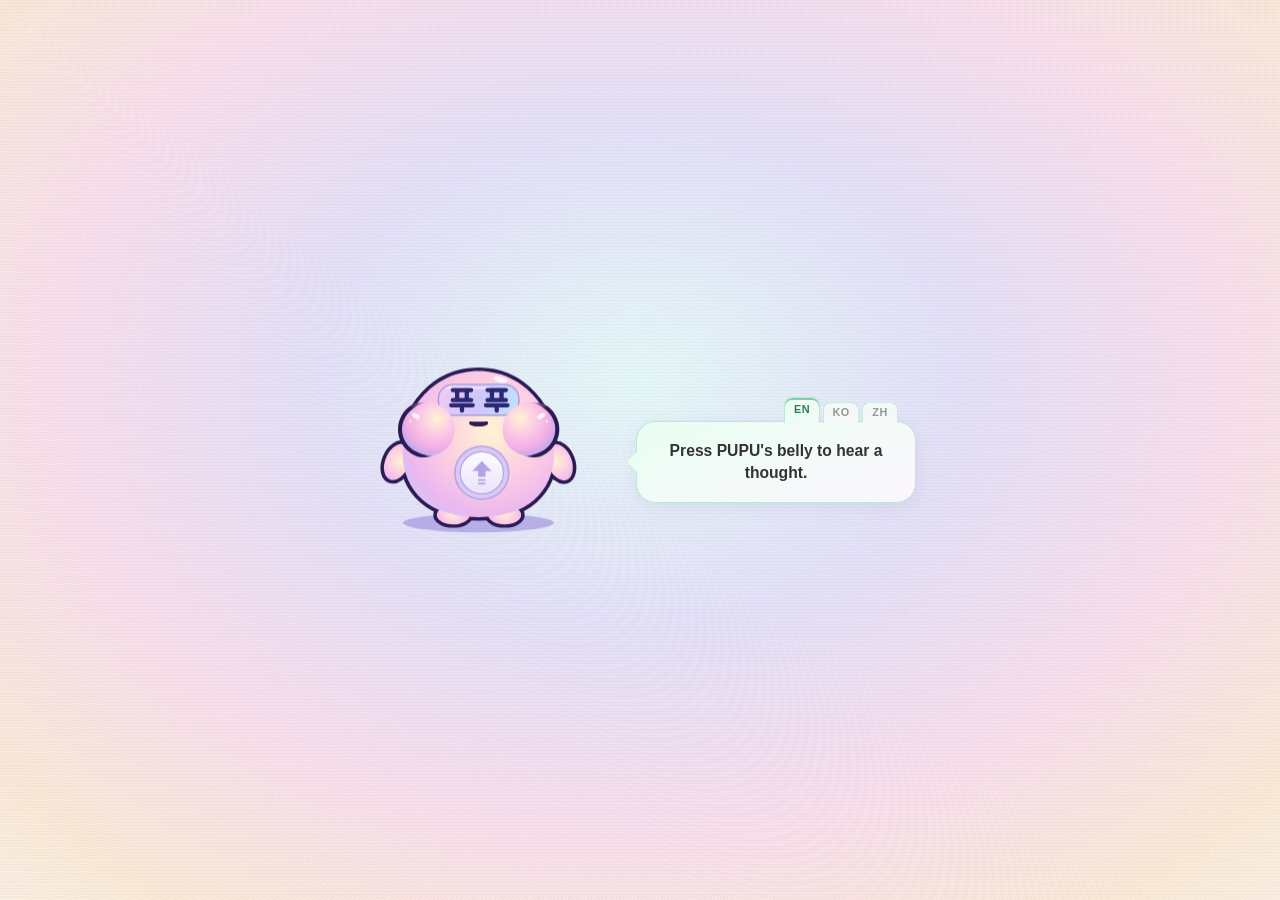
<file: pwa-mvp/index.html>
<!DOCTYPE html>
<html lang="en" data-pupu-renderer="vector">
<head>
  <!-- Google tag (gtag.js) -->
  <script async src="https://www.googletagmanager.com/gtag/js?id=G-9LCT2JMXD8"></script>
  <script>
    window.dataLayer = window.dataLayer || [];
    function gtag(){dataLayer.push(arguments);}
    gtag('js', new Date());

    gtag('config', 'G-9LCT2JMXD8');
  </script>
  <meta charset="UTF-8">
  <meta name="viewport" content="width=device-width, initial-scale=1.0">
  <title>PUPU (MVP)</title>
  <meta property="og:title" content="PUPU">
  <meta property="og:description" content="A free English conversation companion — press PUPU's belly for a fact, joke, riddle, or story to talk about.">
  <meta property="og:url" content="https://xn--ok8ba.com/">
  <meta property="og:type" content="website">
  <meta property="og:image" content="https://xn--ok8ba.com/images/promotion/fb_preview001.png">
  <meta property="og:image:width" content="1200">
  <meta property="og:image:height" content="630">
  <meta name="twitter:card" content="summary_large_image">
  <meta name="twitter:title" content="PUPU">
  <meta name="twitter:description" content="A free English conversation companion — press PUPU's belly for a fact, joke, riddle, or story to talk about.">
  <meta name="twitter:image" content="https://xn--ok8ba.com/images/promotion/fb_preview001.png">
  <meta name="theme-color" content="#fdf6ec">
  <link rel="manifest" href="manifest.json">
  <link rel="icon" href="icon.png">
  <link rel="apple-touch-icon" href="icon.png">
  <link rel="stylesheet" href="style.css">
</head>
<body>
  <div class="ghost-overlay" id="ghost-overlay"></div>
  <main class="container">
    <div class="hero">
      <div class="bubble-wrap" id="bubble-wrap">
        <div class="bubble" id="bubble" role="button" tabindex="0" aria-label="PUPU's speech bubble. Tap to skip typing or continue to the next part.">
          <p class="beat">Press PUPU's belly to hear a thought.</p>
        </div>
        <div class="language-toggle" id="language-toggle" role="group" aria-label="Choose a language"></div>
      </div>

      <div class="pupu-stage">
        <!-- Two ways to draw PUPU (see "Renderer choice" in app.js):
             the PNG layers below (default) or the vector canvas, which
             is drawn from maths by vector-pupu.js. ?pupu=vector / ?pupu=png
             switches, and the choice is remembered in this browser. -->
        <canvas class="pupu-vector" id="pupu-vector" role="button" tabindex="0" aria-label="Press PUPU's belly to hear a thought" hidden></canvas>
        <div class="pupu-png" id="pupu-png">
        <img class="pupu-shadow" id="pupu-shadow" src="images/pupu/effects/effect_shadow.png" alt="">

        <!-- Nested motion layers (see motion.js): float (up/down) >
             sway (lean) > squash (breathing + reactions) > parts.
             The face group trails the body slightly; the hat stays
             outside it so its behind-the-body z-index trick still works. -->
        <div class="pupu-float-wrap">
          <div class="pupu-sway-wrap" id="pupu-sway">
            <div class="pupu-squash-wrap" id="pupu-circle">
              <img class="pupu-body" id="pupu-body" src="images/pupu/body/body.png" alt="PUPU">
              <img class="pupu-body pupu-body-ghost" id="pupu-body-ghost" src="images/pupu/body/body_ghost.png" alt="">
              <img class="pupu-arm pupu-arm-left" id="pupu-arm-left" src="images/pupu/body/body_left_arm.png" alt="">
              <img class="pupu-arm pupu-arm-right" id="pupu-arm-right" src="images/pupu/body/body_right_arm.png" alt="">
              <div class="pupu-face" id="pupu-face">
                <img class="pupu-eye" id="pupu-eyes" src="images/pupu/eyes/eyes_open.png" alt="">
                <img class="pupu-mouth" id="pupu-mouth" src="images/pupu/mouths/mouth_neutral.png" alt="">
                <img class="pupu-layer pupu-item" id="pupu-item" alt="">
              </div>
              <img class="pupu-layer pupu-hat" id="pupu-hat" alt="">
              <img class="pupu-layer pupu-effect" id="pupu-effect" alt="">
              <img class="pupu-button" id="pupu-button" src="images/pupu/buttons/button_unpressed.png" alt="Press PUPU's belly to hear a thought" role="button" tabindex="0" draggable="false">
            </div>
          </div>
        </div>
        </div>
      </div>
    </div>

    <p class="status" id="status"></p>

    <button class="install-button" id="install-button" hidden>Install PUPU</button>
  </main>

  <script src="audio.js"></script>
  <script src="motion.js"></script>
  <script src="vector-pupu.js"></script>
  <script src="app.js"></script>
</body>
</html>
</file>
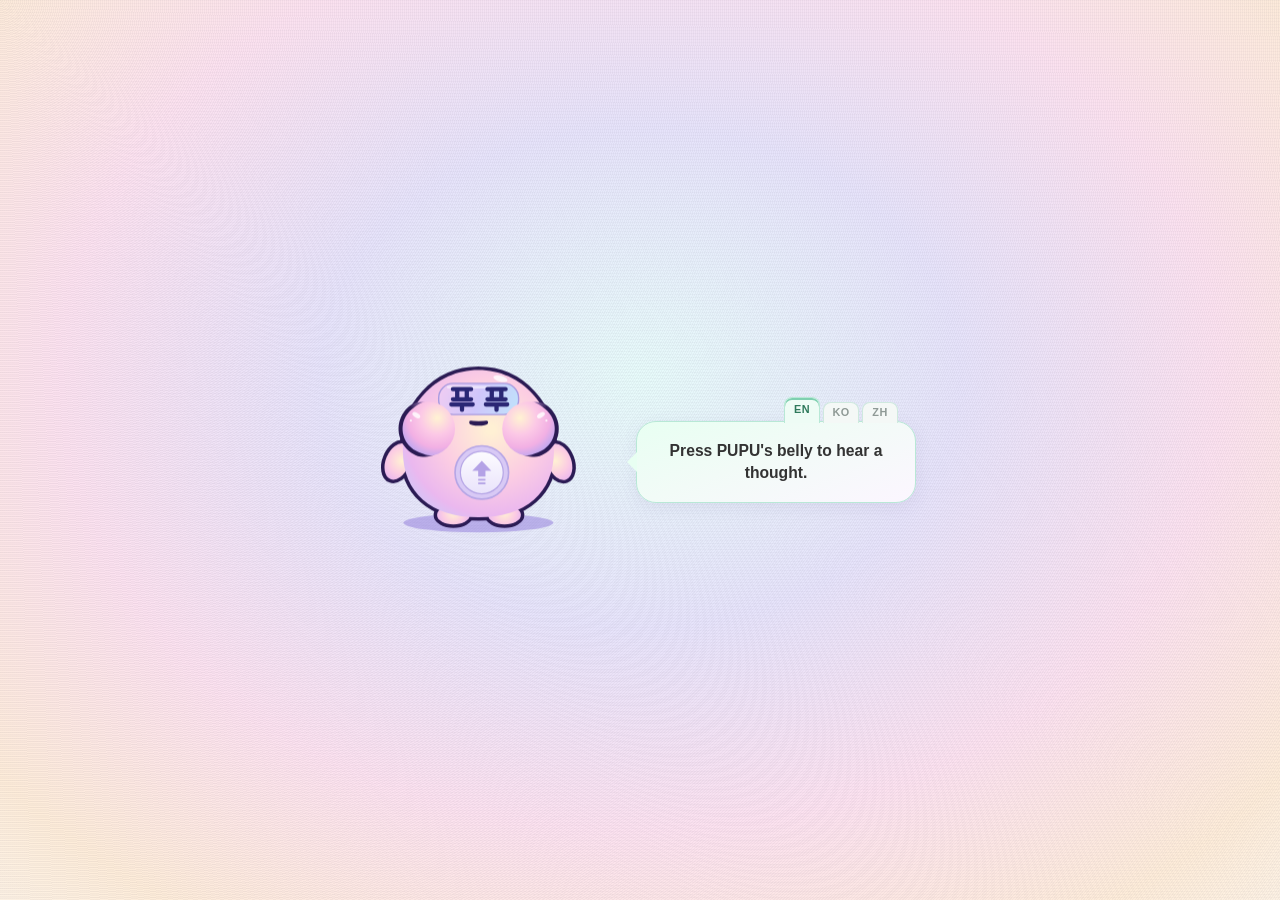
<file: pwa-mvp/preview.html>
<!DOCTYPE html>
<!-- TEMPORARY preview page: the same app as index.html, but always drawn
     with the vector renderer (vector-pupu.js) so it can be tried on a real
     device. The home page (index.html) now uses the vector renderer too. No analytics here, and
     search engines are asked not to index it. Delete when no longer needed
     (and keep it in step with index.html until then). -->
<html lang="en" data-pupu-renderer="vector">
<head>
  <meta charset="UTF-8">
  <meta name="viewport" content="width=device-width, initial-scale=1.0">
  <title>PUPU (vector preview)</title>
  <meta name="robots" content="noindex, nofollow">
  <meta property="og:title" content="PUPU">
  <meta property="og:description" content="A free English conversation companion — press PUPU's belly for a fact, joke, riddle, or story to talk about.">
  <meta property="og:url" content="https://xn--ok8ba.com/">
  <meta property="og:type" content="website">
  <meta property="og:image" content="https://xn--ok8ba.com/images/promotion/fb_preview001.png">
  <meta property="og:image:width" content="1200">
  <meta property="og:image:height" content="630">
  <meta name="twitter:card" content="summary_large_image">
  <meta name="twitter:title" content="PUPU">
  <meta name="twitter:description" content="A free English conversation companion — press PUPU's belly for a fact, joke, riddle, or story to talk about.">
  <meta name="twitter:image" content="https://xn--ok8ba.com/images/promotion/fb_preview001.png">
  <meta name="theme-color" content="#fdf6ec">
  <link rel="manifest" href="manifest.json">
  <link rel="icon" href="icon.png">
  <link rel="apple-touch-icon" href="icon.png">
  <link rel="stylesheet" href="style.css">
</head>
<body>
  <div class="ghost-overlay" id="ghost-overlay"></div>
  <main class="container">
    <div class="hero">
      <div class="bubble-wrap" id="bubble-wrap">
        <div class="bubble" id="bubble" role="button" tabindex="0" aria-label="PUPU's speech bubble. Tap to skip typing or continue to the next part.">
          <p class="beat">Press PUPU's belly to hear a thought.</p>
        </div>
        <div class="language-toggle" id="language-toggle" role="group" aria-label="Choose a language"></div>
      </div>

      <div class="pupu-stage">
        <!-- Two ways to draw PUPU (see "Renderer choice" in app.js):
             the PNG layers below (default) or the vector canvas, which
             is drawn from maths by vector-pupu.js. ?pupu=vector / ?pupu=png
             switches, and the choice is remembered in this browser. -->
        <canvas class="pupu-vector" id="pupu-vector" role="button" tabindex="0" aria-label="Press PUPU's belly to hear a thought" hidden></canvas>
        <div class="pupu-png" id="pupu-png">
        <img class="pupu-shadow" id="pupu-shadow" src="images/pupu/effects/effect_shadow.png" alt="">

        <!-- Nested motion layers (see motion.js): float (up/down) >
             sway (lean) > squash (breathing + reactions) > parts.
             The face group trails the body slightly; the hat stays
             outside it so its behind-the-body z-index trick still works. -->
        <div class="pupu-float-wrap">
          <div class="pupu-sway-wrap" id="pupu-sway">
            <div class="pupu-squash-wrap" id="pupu-circle">
              <img class="pupu-body" id="pupu-body" src="images/pupu/body/body.png" alt="PUPU">
              <img class="pupu-body pupu-body-ghost" id="pupu-body-ghost" src="images/pupu/body/body_ghost.png" alt="">
              <img class="pupu-arm pupu-arm-left" id="pupu-arm-left" src="images/pupu/body/body_left_arm.png" alt="">
              <img class="pupu-arm pupu-arm-right" id="pupu-arm-right" src="images/pupu/body/body_right_arm.png" alt="">
              <div class="pupu-face" id="pupu-face">
                <img class="pupu-eye" id="pupu-eyes" src="images/pupu/eyes/eyes_open.png" alt="">
                <img class="pupu-mouth" id="pupu-mouth" src="images/pupu/mouths/mouth_neutral.png" alt="">
                <img class="pupu-layer pupu-item" id="pupu-item" alt="">
              </div>
              <img class="pupu-layer pupu-hat" id="pupu-hat" alt="">
              <img class="pupu-layer pupu-effect" id="pupu-effect" alt="">
              <img class="pupu-button" id="pupu-button" src="images/pupu/buttons/button_unpressed.png" alt="Press PUPU's belly to hear a thought" role="button" tabindex="0" draggable="false">
            </div>
          </div>
        </div>
        </div>
      </div>
    </div>

    <p class="status" id="status"></p>

    <button class="install-button" id="install-button" hidden>Install PUPU</button>
  </main>

  <script src="audio.js"></script>
  <script src="motion.js"></script>
  <script src="vector-pupu.js"></script>
  <script src="app.js"></script>
</body>
</html>
</file>
<file: pwa-mvp/style.css>
/* ---------- Reset ---------- */
* {
  box-sizing: border-box;
  margin: 0;
  padding: 0;
}

html, /* With overflow set here, body's own overflow-x applies to the body box
   instead of passing up to the page, so the phone's layout viewport never
   widens to fit the vector canvas. */
html {
  overflow-x: hidden;
}

body {
  height: 100%;
}

body {
  font-family: -apple-system, BlinkMacSystemFont, "Segoe UI", Roboto, Helvetica, Arial, sans-serif;
  color: #222;
  display: flex;
  align-items: center;
  justify-content: center;
  min-height: 100vh;
  padding: 24px;
  /* the vector PUPU canvas reaches past the stage's sides: never let it
     make a narrow phone scroll sideways (see html below; clip where
     supported, as it doesn't stop position: sticky working) */
  overflow-x: hidden;
  overflow-x: clip;

  /* ---------- Retro CRT pastel background ----------
     Same four static, CSS-only layers as the main PUPU app's
     style.css (grain, scanlines, vignette, soft radial glow) so the
     MVP shares the identical background instead of a re-derived one. */
  background-color: #fdf6ec;
  background-image:
    repeating-radial-gradient(
      circle at 0 0,
      rgba(40, 30, 60, 0.035) 0,
      rgba(40, 30, 60, 0.035) 1px,
      transparent 1px,
      transparent 2px
    ),
    repeating-linear-gradient(
      to bottom,
      rgba(30, 20, 50, 0.025) 0,
      rgba(30, 20, 50, 0.025) 1px,
      transparent 1px,
      transparent 3px
    ),
    radial-gradient(
      ellipse 120% 120% at 50% 50%,
      transparent 55%,
      rgba(60, 40, 80, 0.07) 100%
    ),
    radial-gradient(
      ellipse 1000px 780px at 50% 42%,
      #e7fbfa 0%,
      #e6e3fa 32%,
      #fbe1ef 58%,
      #fdecd9 82%,
      #fdf6ec 100%
    );
  background-repeat: repeat, repeat, no-repeat, no-repeat;
  background-position: 0 0, 0 0, center, center;
  background-size: auto, auto, 100% 100%, 100% 100%;
}

/* ---------- Ghost PUPU spooky-mode overlay ----------
   A temporary full-viewport tint, NOT a change to body's own
   background above -- toggled by app.js's maybeShowGhost() via the
   .ghost-overlay-active class. position:fixed + z-index:-1 as a
   direct child of <body> (see index.html) places it behind body's own
   background/border (tier 1 of the stacking order) is impossible for
   a child, but ahead of it -- and behind every other (static, tier 3)
   piece of UI in .container, since z-index:-1 descendants of body
   paint before any non-negative-z-index content regardless of DOM
   order. Fully transparent and inert until the class is added. */
.ghost-overlay {
  position: fixed;
  inset: 0;
  z-index: -1;
  background-color: #2a1145;
  opacity: 0;
  pointer-events: none;
  transition: opacity 0.6s ease;
}

.ghost-overlay.ghost-overlay-active {
  opacity: 1;
}

/* ---------- Layout ---------- */
.container {
  width: 100%;
  max-width: 420px;
  display: flex;
  flex-direction: column;
  align-items: center;
  gap: 32px;
  text-align: center;
}

/* ---------- Hero (speech bubble + PUPU) ----------
   Column by default, so the bubble (first in the DOM) sits above
   PUPU on narrow/mobile screens. The desktop media query below is
   the one responsive change on top of the restored pastel visuals:
   it switches this to a row so the bubble sits beside PUPU instead. */
.hero {
  display: flex;
  flex-direction: column;
  align-items: center;
  gap: 28px;
  width: 100%;
}

/* ---------- Speech bubble ----------
   Same gradient/border/shadow/tail treatment as .speech-bubble in
   the main app's style.css, adapted to this app's existing
   .bubble/.beat markup. */

/* Thin, non-visual wrapper around .bubble -- exists only so the
   language toggle (see .language-toggle below) has somewhere to live
   that survives renderCard() clearing #bubble's innerHTML on every
   card, while still visually reading as "attached to the bubble".
   Sized identically to .bubble itself (same width/max-width, including
   the desktop override further down) so wrapping it changes nothing
   about the bubble's own layout. */
.bubble-wrap {
  position: relative;
  width: 100%;
  max-width: 320px;
}

.bubble {
  touch-action: manipulation;
  -webkit-tap-highlight-color: transparent;
  position: relative;
  width: 100%;
  max-width: 320px;
  background: linear-gradient(160deg, #e8fff2 0%, #f2fbf7 45%, #fcf6ff 100%);
  border: 1.5px solid #b8e8d6;
  border-radius: 20px;
  padding: 18px 24px;
  box-shadow: 0 4px 16px rgba(120, 100, 160, 0.1);
  display: flex;
  flex-direction: column;
  justify-content: center;
  cursor: pointer;
  transition: transform 0.08s ease;
}

/* Gentle hover/press feedback -- the bubble itself is now the tap
   target (see handleBubbleAdvance() in app.js), so it needs the same
   kind of affordance a button would have, without looking like one. */
.bubble:hover {
  transform: scale(1.01);
}

.bubble:active {
  transform: scale(0.98);
}

.bubble:focus-visible {
  outline: 2px solid #b8e8d6;
  outline-offset: 3px;
}

/* Applied while a section has finished typing and is waiting to
   auto-advance -- a slow, subtle pulse hints the bubble can be tapped
   right now instead of waiting out the full 10s. Removed the instant
   a new section starts typing (see startTypingSection() in app.js). */
@keyframes bubble-waiting-pulse {
  0%, 100% {
    transform: scale(1);
  }
  50% {
    transform: scale(1.015);
  }
}

.bubble.bubble-waiting {
  animation: bubble-waiting-pulse 2.2s ease-in-out infinite;
}

.bubble .beat {
  margin: 0;
  font-size: 0.98rem;
  font-weight: 600;
  line-height: 1.4;
  color: #333333;
  text-align: center;
}

/* ---------- Speech bubble sections ----------
   Splits a card into two scannable beats -- the fact, then the
   mission -- instead of one long run of text. Each section gets its
   own playful emoji label and an accent colour; a dashed rule plus
   vertical rhythm (not a bigger bubble) is what keeps them feeling
   separate during a live lesson. */
/* Sections are inserted into the DOM one at a time, staggered by
   renderCard() in app.js, rather than all at once -- so this plays
   automatically on each fresh .bubble-section as it appears. Slow and
   gentle on purpose, so it reads as PUPU thinking rather than a UI
   transition. The 1.8s duration below must match app.js's
   SECTION_FADE_DURATION_MS constant (kept in sync manually). */
@keyframes bubble-section-reveal {
  0% {
    opacity: 0;
    transform: translateY(6px);
  }
  100% {
    opacity: 1;
    transform: translateY(0);
  }
}

.bubble-section {
  display: flex;
  flex-direction: column;
  gap: 4px;
  padding: 10px 0;
  animation: bubble-section-reveal 1.8s ease-out;
}

.bubble-section:first-child {
  padding-top: 2px;
}

.bubble-section:last-child {
  padding-bottom: 2px;
}

.bubble-section + .bubble-section {
  border-top: 1.5px dashed rgba(120, 100, 160, 0.25);
  padding-top: 14px;
}

.bubble-label {
  margin: 0 0 2px;
  font-size: 0.72rem;
  font-weight: 800;
  letter-spacing: 0.04em;
  text-transform: uppercase;
  text-align: center;
  color: #5fae8f;
}

.bubble-section-mission .bubble-label {
  color: #8b7fd9;
}

/* ---------- Language tabs ----------
   Three mini tabs (EN / KO / ZH) on the bubble's top edge, near its
   right corner, like folder tabs. The active one is filled in the
   bubble's own colour, bold, and joins the bubble (it covers the
   bubble's top border), so it is obvious which language is showing.
   Built at startup from SUPPORTED_LANGUAGES in app.js
   (buildLanguageToggle()); a new language needs no change here. */
.bubble-wrap {
  padding-top: 24px; /* room for the tabs above the bubble */
}

.language-toggle {
  position: absolute;
  top: 0;
  right: 18px;
  height: 25.5px; /* 24px of tab + overlaps the bubble's 1.5px border */
  display: flex;
  align-items: flex-end;
  gap: 3px;
  z-index: 1;
}

.lang-btn {
  font: inherit;
  font-size: 0.68rem;
  font-weight: 600;
  letter-spacing: 0.04em;
  line-height: 1;
  color: #8f9a96;
  background: #f4f8f6;
  border: 1.5px solid #cfe9df;
  border-bottom: none;
  border-radius: 8px 8px 0 0;
  min-width: 36px;
  height: 21px;
  padding: 0 8px;
  cursor: pointer;
  white-space: nowrap;
  touch-action: manipulation;
  -webkit-tap-highlight-color: transparent;
  transition: background 0.15s ease, color 0.15s ease;
}

.lang-btn:hover {
  color: #3f8a6d;
}

.lang-btn:focus-visible {
  outline: 2px solid #8b7fd9;
  outline-offset: 1px;
}

/* Active: taller, bubble-coloured, bold, and drawn over the bubble's
   top border so tab and bubble read as one piece. */
.lang-btn.lang-active {
  height: 25.5px;
  padding-bottom: 1.5px;
  font-weight: 800;
  color: #2f7a5c;
  background: #eefcf5;
  border-color: #b8e8d6;
  box-shadow: inset 0 2px 0 #7fd0b0;
}

/* Restored from the main app's .speech-bubble.pupu-inflate reaction --
   plays when app.js shows a new card, giving the bubble a small pop. */
.bubble.pupu-inflate {
  animation: pupu-bubble-inflate 0.5s ease-out;
}

@keyframes pupu-bubble-inflate {
  0% {
    transform: scale(1);
  }
  40% {
    transform: scale(1.12);
  }
  100% {
    transform: scale(1);
  }
}

/* Tail points down at PUPU by default (mobile: bubble above PUPU). */
.bubble::after {
  content: "";
  position: absolute;
  bottom: -10px;
  left: 50%;
  transform: translateX(-50%);
  border-width: 10px 10px 0 10px;
  border-style: solid;
  border-color: #e8fff2 transparent transparent transparent;
}

/* ---------- PUPU stage ----------
   Restored from the main app's .pupu-stage: holds the static shadow
   (bottom layer) and the animated PUPU circle (top layer). Fixed at
   232px (matching the earlier size-increase request) rather than the
   main app's viewport-relative sizing. */
.pupu-stage {
  position: relative;
  width: 232px;
  height: 232px;
}

/* Shadow sits underneath and never animates -- it shares the same
   canvas alignment as body.png, so it just stays put while PUPU
   floats/breathes above it. */
.pupu-shadow {
  position: absolute;
  inset: 0;
  width: 100%;
  height: 100%;
  object-fit: contain;
  pointer-events: none;
  user-select: none;
  transition: opacity 0.45s ease;
}

/* ---------- Renderer: PNG layers or vector canvas ----------
   Only one is shown (see "Renderer choice" in app.js). The PNG layers
   cover the stage box. The canvas is bigger -- an extra quarter of the
   stage on each side, 92% above and 20% below (vector-pupu.js PAD must
   match) -- so PUPU can inflate, melt and fly without being cut off.
   It lets touches through; the stage itself is what you press. */
.pupu-png {
  position: absolute;
  inset: 0;
}

.pupu-vector {
  position: absolute;
  left: -25%;
  top: -92%;
  width: 150%;
  height: 212%;
  display: block;
  pointer-events: none;
}

.pupu-stage-vector {
  cursor: grab;
  touch-action: none; /* a finger on PUPU drags him, it doesn't scroll the page */
  -webkit-tap-highlight-color: transparent;
  -webkit-touch-callout: none;
  user-select: none;
}

.pupu-stage-vector:active {
  cursor: grabbing;
}

.pupu-vector[hidden],
.pupu-png[hidden] {
  display: none;
}

.pupu-vector:focus-visible {
  outline: none;
}

/* the focus ring goes round the stage, not the (bigger) canvas */
.pupu-stage-vector:focus-within {
  outline: 2.5px solid #b8e8d6;
  outline-offset: 6px;
  border-radius: 50%;
}

/* ---------- PUPU motion layers ----------
   Each wrapper owns one kind of movement, since every one of them
   moves via `transform` and an element can only have one:
     .pupu-float-wrap   slow up/down float (CSS, below)
     .pupu-sway-wrap    slow lean, pivoting near PUPU's base (CSS)
     .pupu-squash-wrap  breathing + all reactions (motion.js)
     .pupu-face         eyes/mouth/item trailing the body (motion.js)
   All are full-stage boxes, so every artwork layer inside still shares
   the same canvas alignment as body.png. */
.pupu-float-wrap,
.pupu-sway-wrap,
.pupu-squash-wrap,
.pupu-face {
  position: absolute;
  inset: 0;
}

.pupu-float-wrap {
  animation: pupu-float 4.4s ease-in-out infinite;
}

.pupu-sway-wrap {
  animation: pupu-sway 6.8s ease-in-out infinite;
  transform-origin: 50% 85%;
}

.pupu-squash-wrap {
  transform-origin: center;
}

.pupu-face {
  transform-origin: center;
  pointer-events: none;
}

.pupu-body {
  display: block;
  width: 100%;
  height: 100%;
  object-fit: contain;
  pointer-events: none;
  user-select: none;
  transition: opacity 0.45s ease;
}

/* Ghost PUPU shares .pupu-body's positioning/sizing above (same
   canvas, see index.html) but stays fully transparent until
   app.js's maybeShowGhost() adds .pupu-body-ghost-visible, and gets
   its own (slightly different) fade timing plus a subtle bob while
   visible -- both independent of .pupu-body's own opacity transition
   above since this is a separate element. */
.pupu-body-ghost {
  position: absolute;
  inset: 0;
  opacity: 0;
  transition: opacity 0.5s ease;
}

.pupu-body-ghost.pupu-body-ghost-visible {
  opacity: 1;
  animation: pupu-ghost-bob 2.4s ease-in-out infinite;
}

@keyframes pupu-ghost-bob {
  0%, 100% {
    transform: translateY(0);
  }
  50% {
    transform: translateY(-6px);
  }
}

/* Shared "fade out for the ghost event" toggle -- applied to
   .pupu-shadow and the normal-PUPU group (body/arms/eyes/mouth/
   button) by app.js's maybeShowGhost(). Each of those elements
   already has its own transition/opacity handling above (or, for
   .pupu-button, further below), so this class only needs to set the
   target opacity; the transition timing comes from each element's own
   rule. */
.pupu-ghost-hidden {
  opacity: 0;
}

/* ---------- PUPU arms ----------
   left_arm.png/right_arm.png share body.png's canvas, so they line up
   automatically. transform-origin is pinned to each arm's shoulder
   point (measured from the source artwork) so rotation reads as
   swinging from the shoulder rather than spinning the whole limb. */
.pupu-arm {
  position: absolute;
  inset: 0;
  width: 100%;
  height: 100%;
  object-fit: contain;
  pointer-events: none;
  user-select: none;
  transition: opacity 0.45s ease;
}

.pupu-arm-left {
  transform-origin: 82.3% 57.4%;
}

.pupu-arm-right {
  transform-origin: 13.2% 58.0%;
}

/* ---------- PUPU eyes ----------
   Open/closed blink state is a straight image swap done in app.js. */
.pupu-eye {
  position: absolute;
  inset: 0;
  width: 100%;
  height: 100%;
  object-fit: contain;
  pointer-events: none;
  user-select: none;
  transform-origin: center;
  transition: opacity 0.45s ease;
}

/* ---------- PUPU mouth ----------
   Expression (normal/smile/blow/oh/wide) is a straight image swap
   done in app.js -- no animation of its own. */
.pupu-mouth {
  position: absolute;
  inset: 0;
  width: 100%;
  height: 100%;
  object-fit: contain;
  pointer-events: none;
  user-select: none;
  transition: opacity 0.45s ease;
}

/* ---------- PUPU visual-effects layers (hat / item / effect) ----------
   Reusable overlay layers -- same full-bleed/shared-canvas convention
   as every layer above, controlled generically via app.js's
   setLayer()/clearLayer()/showLayerTemporarily() rather than one-off
   code per asset. All three start with no `src` and are hidden by
   default (via .pupu-layer's display:none) until JS assigns one and
   reveals it, so an empty img never flashes a broken-image icon.
   Painted in DOM order above eyes/mouth so hats/items/effects sit
   visually on top of the face, but below .pupu-button so the belly
   stays clickable and visible at all times. Hat/item are independent
   elements/state from each other (and from effect), so any
   combination of the three can be visible at once. */
.pupu-layer {
  position: absolute;
  inset: 0;
  width: 100%;
  height: 100%;
  object-fit: contain;
  pointer-events: none;
  user-select: none;
  display: none;
  transition: opacity 1.8s ease-out;
}

.pupu-layer.pupu-layer-visible {
  display: block;
}

/* Slow fade-out for effects that should gradually disperse (currently
   just effect_fart -- see fadeOutLayer() in app.js) instead of vanishing
   instantly like clearLayer()'s default. display:block stays on
   (.pupu-layer-visible isn't removed yet) so the opacity transition
   above is actually visible; clearLayer() removes both classes once the
   fade finishes. */
.pupu-layer.pupu-layer-fading {
  opacity: 0;
}

/* Hat-only grow/pop transform, driven by app.js's
   showHatWithAnimation() -- .pupu-hat is still just a .pupu-layer
   underneath (same position/sizing/hidden-by-default rules above),
   these two classes only add a transform+z-index animation on top,
   scoped to .pupu-hat specifically so items/effects stay plain
   instant show/hide. Only the hat <img> itself scales/moves -- PUPU's
   own body/circle transforms are completely untouched.

   Neither .pupu-body nor any other layer has an explicit z-index (all
   are position:absolute with z-index:auto, so they simply paint in
   DOM order -- body, arms, eyes, mouth, hat, item, effect, button).
   That's what lets a plain z-index:-1 here drop the hat behind every
   sibling including the body, and z-index:0 return it to its normal
   DOM-order slot (already above body/eyes/mouth, below item/effect/
   button) without needing to touch any other element's stacking. */
.pupu-hat.pupu-hat-growing {
  animation: pupu-hat-grow 0.35s cubic-bezier(0.34, 1.56, 0.64, 1) forwards;
}

.pupu-hat.pupu-hat-popping {
  animation: pupu-hat-pop 0.3s ease-in forwards;
}

/* Rises up from behind/below PUPU (small, translated down, z-index
   behind the body) then crosses in front partway through as it
   finishes growing and settles with a small bounce. */
@keyframes pupu-hat-grow {
  0% {
    transform: scale(0) translateY(20%);
    z-index: -1;
  }
  50% {
    z-index: -1;
  }
  51% {
    z-index: 0;
  }
  70% {
    transform: scale(1.12) translateY(-4%);
  }
  100% {
    transform: scale(1) translateY(0);
    z-index: 0;
  }
}

/* Reverse of the above: a small bounce up while still in front, then
   drops behind the body as it shrinks and sinks back down out of
   sight, rather than shrinking away in front of PUPU. */
@keyframes pupu-hat-pop {
  0% {
    transform: scale(1) translateY(0);
    z-index: 0;
  }
  30% {
    transform: scale(1.12) translateY(-4%);
    z-index: 0;
  }
  45% {
    z-index: 0;
  }
  46% {
    z-index: -1;
  }
  100% {
    transform: scale(0) translateY(20%);
    z-index: -1;
  }
}

/* ---------- PUPU chest button ----------
   PUPU's belly is the only primary interaction (see index.html's
   role="button" tabindex="0" and app.js's click/keydown handlers).
   The resting transform + its transition live here (not on a
   "normal" class) so the broken-belly-button "jammed" effect can rely
   on plain CSS cascade/specificity for an instant press-in and a slow
   release. */
.pupu-button {
  /* Touch: no double-tap-zoom delay, no grey tap flash, no iOS
     long-press "save image" menu (app.js reacts on pointerdown). */
  touch-action: manipulation;
  -webkit-tap-highlight-color: transparent;
  -webkit-touch-callout: none;
  position: absolute;
  inset: 0;
  width: 100%;
  height: 100%;
  object-fit: contain;
  pointer-events: auto;
  cursor: pointer;
  user-select: none;
  transform: translateY(0) scale(1);
  transition: transform 600ms ease-out, opacity 0.45s ease;
}

.pupu-button:focus-visible {
  outline: 2.5px solid #b8e8d6;
  outline-offset: 6px;
  border-radius: 50%;
}

/* Prevents pressing the belly button again mid-sequence. */
.pupu-button.pupu-button-disabled {
  pointer-events: none;
  cursor: default;
}

/* Broken belly button "jammed" press feel (see app.js's
   playBrokenButtonDud()). Adding this class presses the button in
   instantly -- its higher specificity overrides the base transition
   above with `transition: none`. Removing it lets the base rule ease
   it back out slowly over 600ms. */
.pupu-button.pupu-button-jammed {
  transform: translateY(4px) scale(0.94);
  transition: none;
}

/* ---------- Idle float / sway ----------
   Behaviour, event and gesture animations (and the breathing) now live
   in motion.js and are played with the Web Animations API, layered on
   top of each other; only these two always-on idle motions stay in CSS,
   each on its own wrapper so nothing fights over `transform`. */

@keyframes pupu-float {
  0%, 100% {
    transform: translateY(0);
  }
  50% {
    transform: translateY(-6px);
  }
}

/* A very slow, slight lean, on a different period from the float so
   the two never line up into a mechanical loop. */
@keyframes pupu-sway {
  0%, 100% {
    transform: rotate(0deg);
  }
  30% {
    transform: rotate(-0.8deg);
  }
  70% {
    transform: rotate(0.8deg);
  }
}

.status {
  display: none; /* dev/admin-only metadata (fact ID, engine, review status) -- kept updated in app.js for internal use, just not shown to students */
  margin: 0;
  font-size: 0.8rem;
  color: #999999;
  min-height: 1em;
}

.install-button {
  padding: 12px 24px;
  font-size: 0.95rem;
  font-weight: 600;
  border: 1.5px solid #b8e8d6;
  border-radius: 999px;
  background: linear-gradient(160deg, #e8fff2 0%, #f2fbf7 45%, #fcf6ff 100%);
  color: #333333;
  cursor: pointer;
  box-shadow: 0 4px 16px rgba(120, 100, 160, 0.1);
  transition: transform 0.08s ease, background 0.15s ease;
}

.install-button:hover {
  background: linear-gradient(160deg, #d9f7e8 0%, #e6f4ee 45%, #f5e9ff 100%);
}

.install-button:active {
  transform: scale(0.97);
}

/* ---------- Responsive: bubble beside PUPU on desktop ---------- */
@media (min-width: 700px) {
  .container {
    max-width: 640px;
    gap: 40px;
  }

  /* row-reverse keeps the bubble first in the DOM (so mobile's column
     layout still puts it above PUPU) while visually placing PUPU on
     the left and the bubble on the right. */
  .hero {
    flex-direction: row-reverse;
    justify-content: center;
    align-items: center;
    gap: 40px;
  }

  .bubble-wrap,
  .bubble {
    max-width: 280px;
  }

  /* Tail swings to point left at PUPU now that the bubble sits to PUPU's right. */
  .bubble::after {
    bottom: auto;
    right: auto;
    top: 50%;
    left: -10px;
    transform: translateY(-50%);
    border-width: 10px 10px 10px 0;
    border-color: transparent #e8fff2 transparent transparent;
  }
}
</file>
